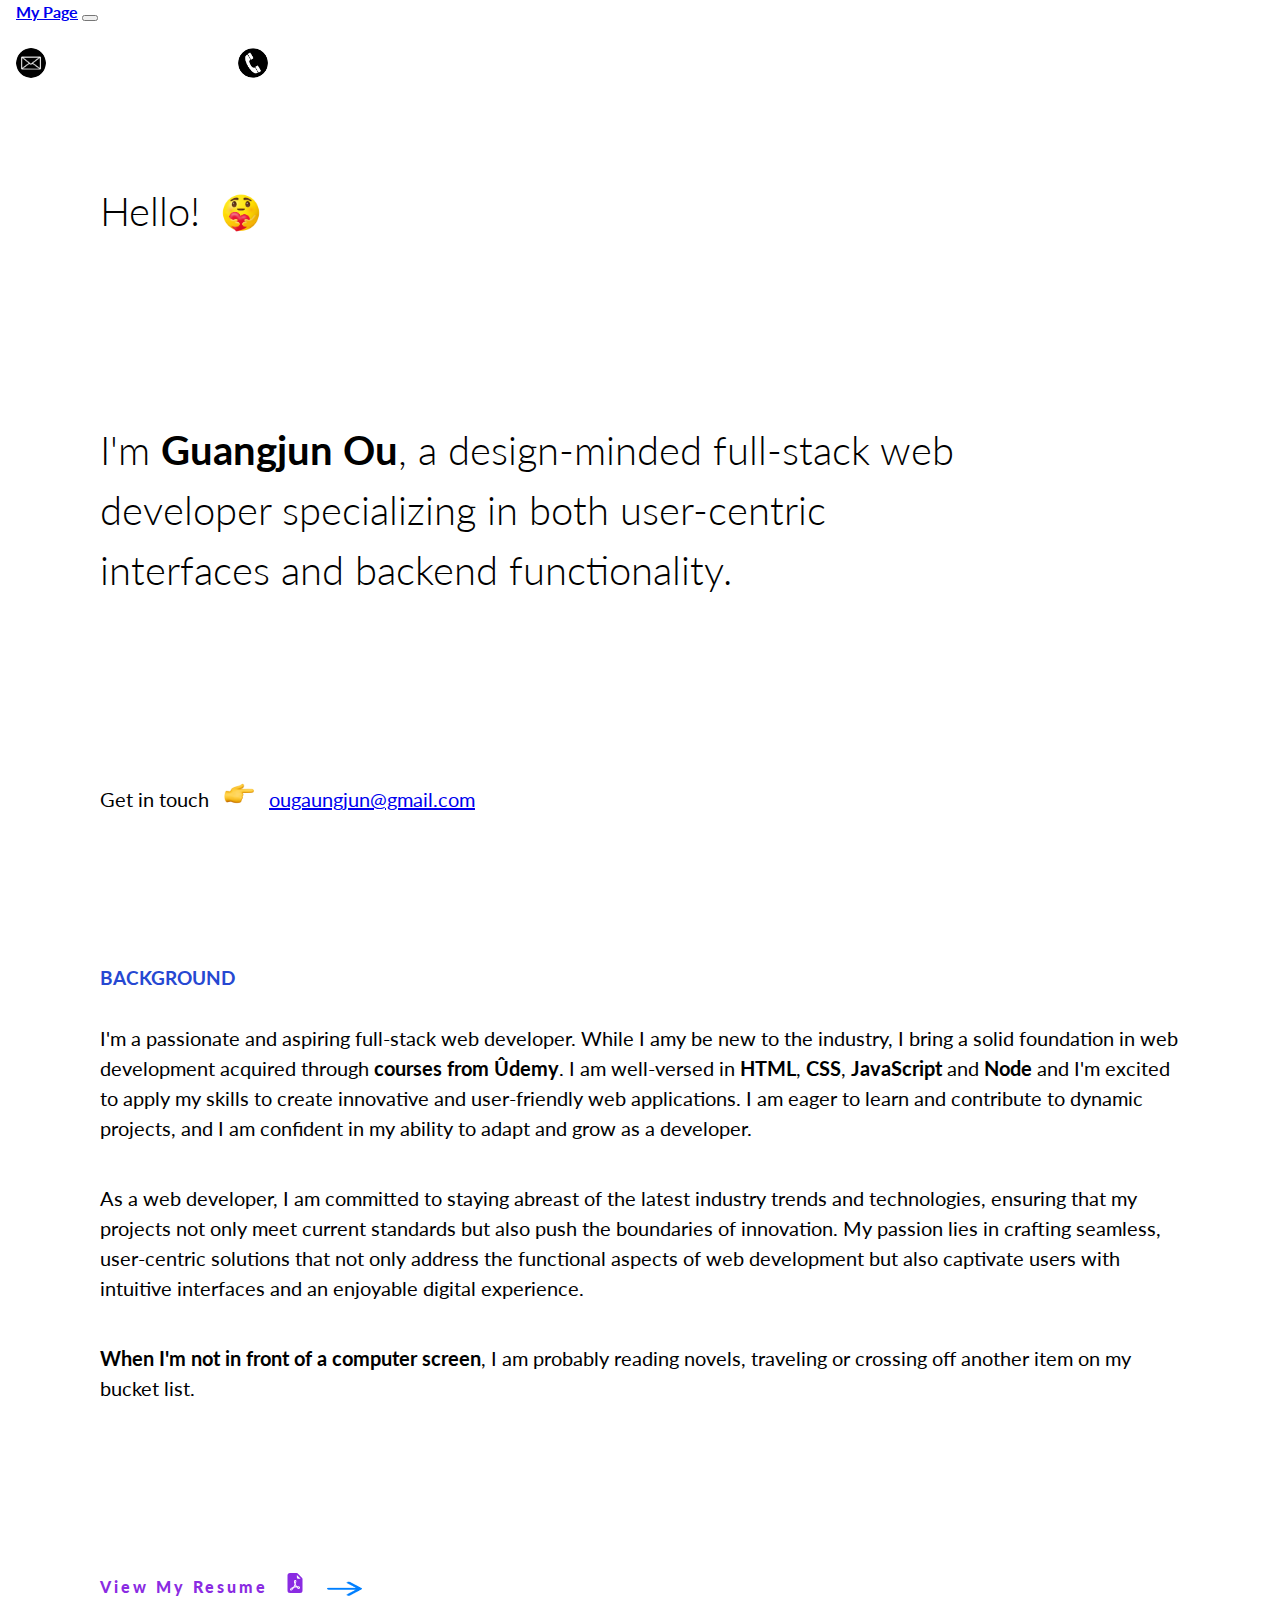
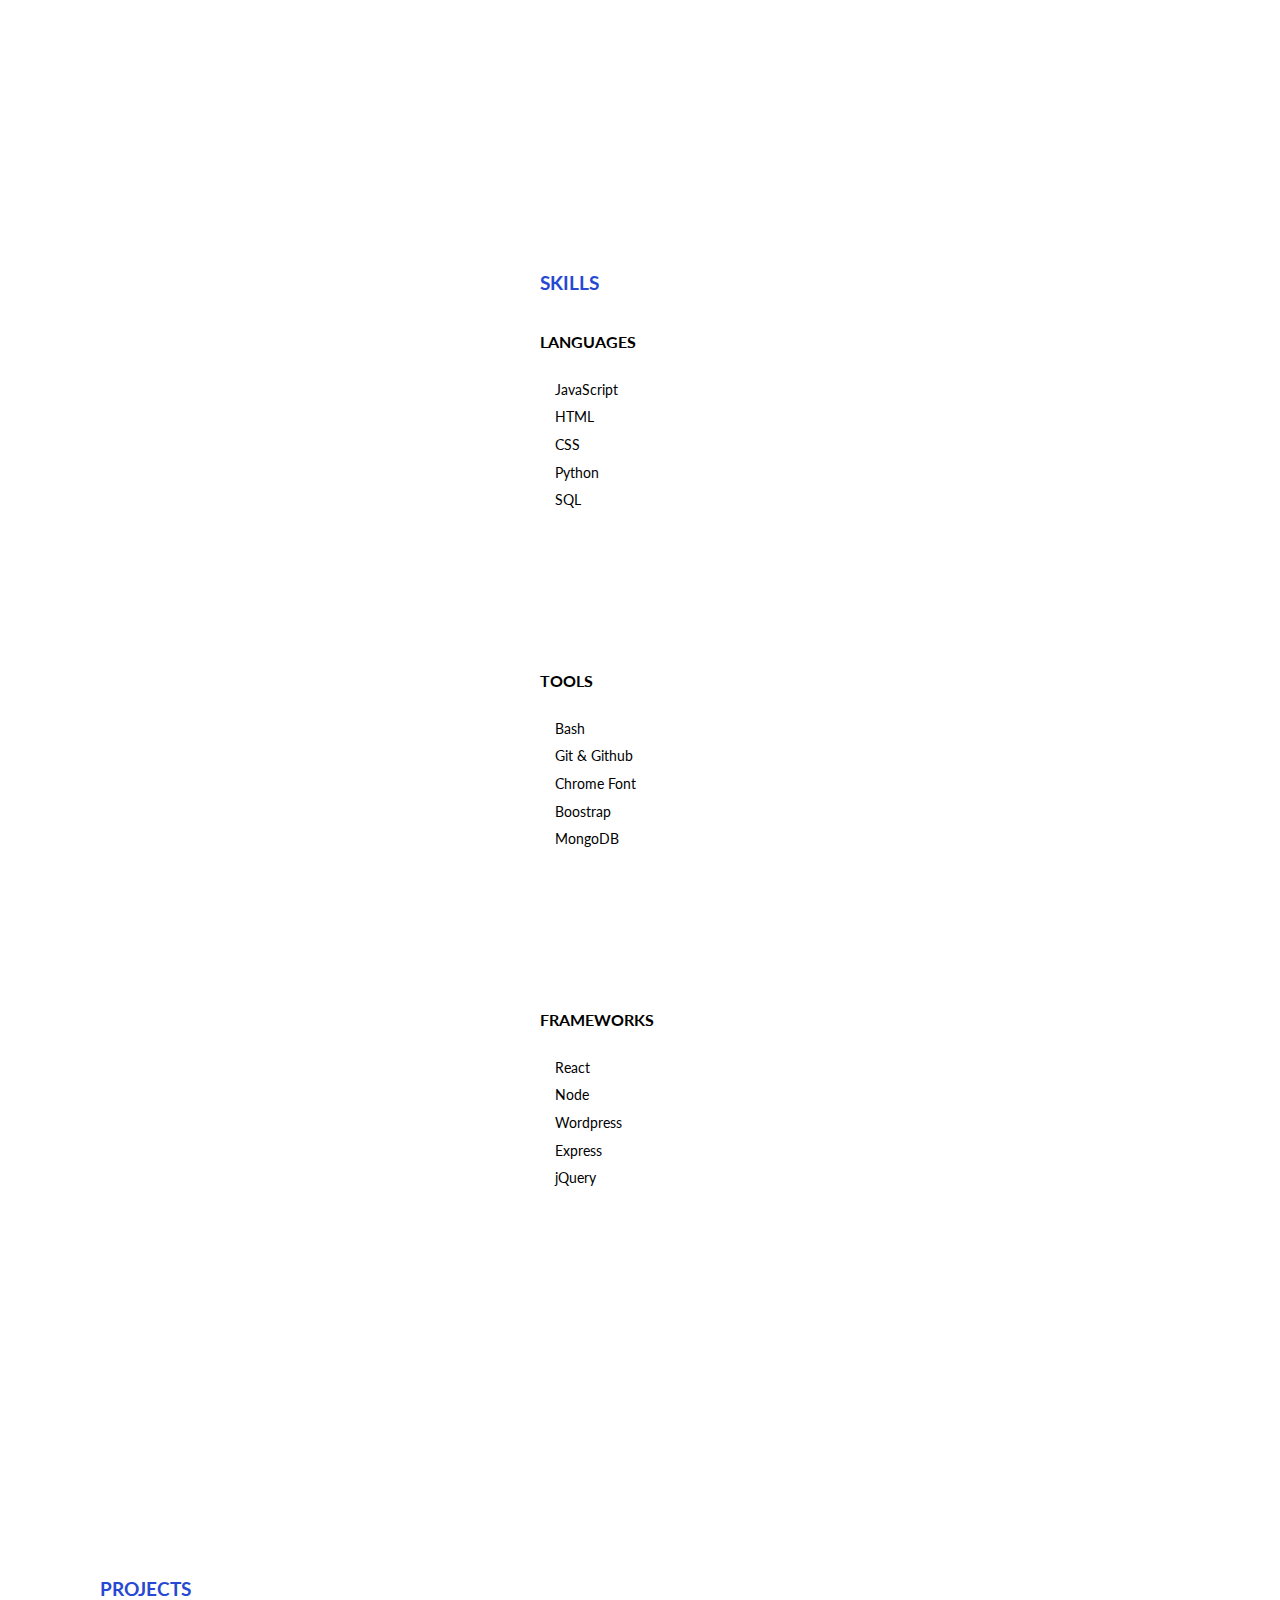
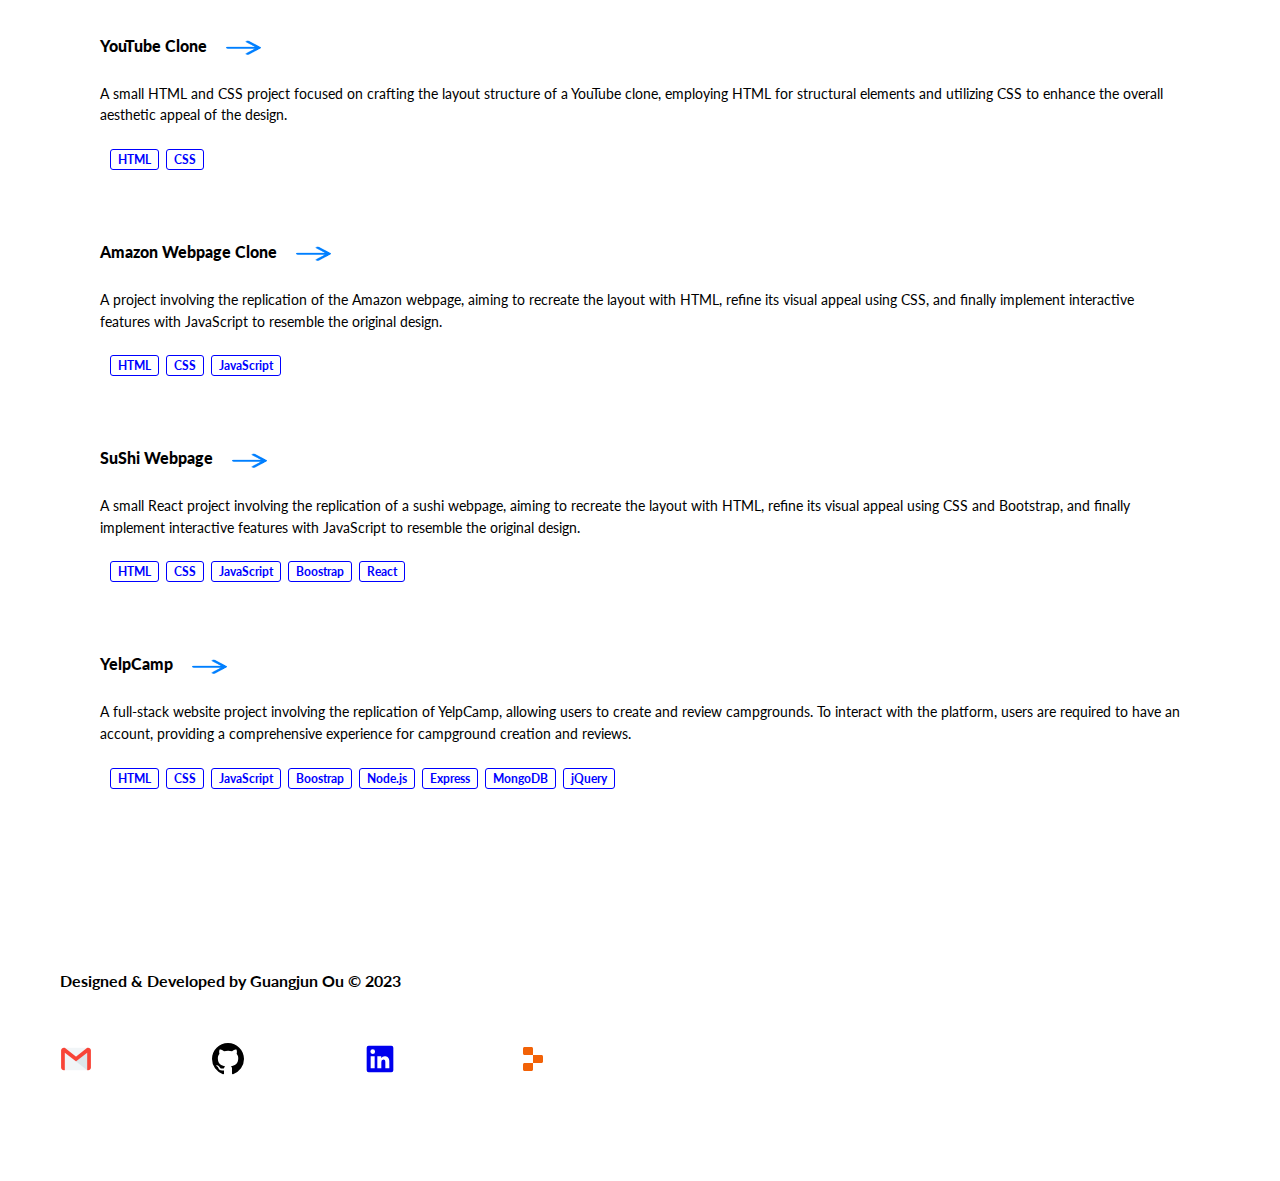
<file: index.html>
<!DOCTYPE html>
<html lang="en">
    <head>
        <meta charset="UTF-8">
        <meta name="viewport" content="initial-scale=1,maximum-scale=1,user-scalable=no">
    <title>Resume</title>

    <link href="https://cdn.jsdelivr.net/npm/bootstrap@5.3.2/dist/css/bootstrap.min.css" rel="stylesheet" integrity="sha384-T3c6CoIi6uLrA9TneNEoa7RxnatzjcDSCmG1MXxSR1GAsXEV/Dwwykc2MPK8M2HN" crossorigin="anonymous">

    <link rel="preconnect" href="https://fonts.googleapis.com">
    <link rel="preconnect" href="https://fonts.gstatic.com" crossorigin>
    <link href="https://fonts.googleapis.com/css2?family=Lato:wght@400;700;900&family=Roboto:wght@400;500;700&display=swap" rel="stylesheet">

    <link rel="stylesheet" href="./CSS/general.css">
    <link rel="stylesheet" href="./CSS/intro.css">
    <link rel="stylesheet" href="./CSS/navbar.css">
    <link rel="stylesheet" href="./CSS/background.css">
    <link rel="stylesheet" href="./CSS/resume-link.css">
    <link rel="stylesheet" href="./CSS/skills.css">
    <link rel="stylesheet" href="./CSS/projects.css">
    <link rel="stylesheet" href="./CSS/top-button.css">
    <link rel="stylesheet" href="./CSS/footer.css">

    
    </head>
    <body>

        <nav class="navbar sticky-top navbar-expand-lg navbar-dark bg-dark">
            <div class="container-fluid">
              <a class="navbar-brand" href="#">My Page</a>
              <button class="navbar-toggler" type="button" data-bs-toggle="collapse" data-bs-target="#navbarNavAltMarkup" aria-controls="navbarNavAltMarkup" aria-expanded="false" aria-label="Toggle navigation">
                <span class="navbar-toggler-icon"></span>
              </button>
              <div class="collapse navbar-collapse" id="navbarNavAltMarkup">
                <div class="navbar-nav me-auto">
                  <a class="nav-link"  href="#intro">Introduction</a>
                  <a class="nav-link" href="#background">Background</a>
                  <a class="nav-link" href="#skills">Skills</a>
                  <a class="nav-link" href="#projects">Projects</a>
                </div>
                <div class="navbar-nav">
                    <a class="nav-link" href="mailto:ougaungjun@gmail.com" target="_blank"><img class="emoji_email" src="./img/email-icon.png">ougaungjun@gmail.com</a>
                    <a class="nav-link" href="#"><img class="emoji_phone" src="./img/phone-icon.png">514 692 2851</a>
                </div>
              </div>
            </div>
          </nav>

        <main class="container mt-5 intro" id="intro">
            <h1 class="intro__hello">Hello!
                <span class="emoji_heart"><img class="emoji_heart" src="./img/huge&heart.png" alt="heart"></span>
            </h1>
            
            <h2 class="intro__tagline">I'm
                <span class="name">Guangjun Ou</span>, a design-minded full-stack web developer specializing in both user-centric interfaces and backend functionality.
            </h2>
            
            <h3 class="intro__contact">
                <span>Get in touch </span>
                <span class="emoji_pointer"><img class="emoji_pointer" src="./img/pointright.png" alt="pointer"></span>
                  <a href="mailto:ougaungjun@gmail.com" target="_blank" class="highlight-link">ougaungjun@gmail.com</a>
                </span>
              </h3>
        </main>


        <section class="container mt-5 section" id="background">
            <div class="row background_row">
                <div class="col-lg-3 col-md-3 col-sm-auto">
                    <div class="section__title">BACKGROUND</div>
                </div>
                <div class="col-lg-8 col-md-9 col-sm-auto background-p">
                    <p class="text-start lh-base text_intro">
                        I'm a passionate and aspiring full-stack web developer. While I amy be new to the industry, I bring a solid foundation in web development acquired through <strong>courses from Ûdemy</strong>. I am well-versed in <b>HTML</b>, <b>CSS</b>, <b>JavaScript</b> and <b>Node</b> and I'm excited to apply my skills to create innovative and user-friendly web applications. I am eager to learn and contribute to dynamic projects, and I am confident in my ability to adapt and grow as a developer.
                      </p>
                  
                      <p class="text-start text_intro">
                        As a web developer, I am committed to staying abreast of the latest industry trends and technologies, ensuring that my projects not only meet current standards but also push the boundaries of innovation. My passion lies in crafting seamless, user-centric solutions that not only address the functional aspects of web development but also captivate users with intuitive interfaces and an enjoyable digital experience.
                      </p>
                  
                      <p class="text-start text_intro">
                        <strong>When I'm not in front of a computer screen</strong>,  I am probably reading novels, traveling or crossing off another item on my bucket list.
                      </p>
                </div>
                <div class="row resume-link ">
                <div class="col  resume-pad">
                  <a href="./Guangjun Ou web developer.pdf" target="_blank" class="arrow-link">
                    View My Resume 
                    <svg class="file" xmlns="http://www.w3.org/2000/svg" width="20" height="20" fill="currentColor" class="bi bi-file-earmark-pdf-fill" viewBox="0 0 16 16">
                      <path d="M5.523 12.424c.14-.082.293-.162.459-.238a7.878 7.878 0 0 1-.45.606c-.28.337-.498.516-.635.572a.266.266 0 0 1-.035.012.282.282 0 0 1-.026-.044c-.056-.11-.054-.216.04-.36.106-.165.319-.354.647-.548m2.455-1.647c-.119.025-.237.05-.356.078a21.148 21.148 0 0 0 .5-1.05 12.045 12.045 0 0 0 .51.858c-.217.032-.436.07-.654.114m2.525.939a3.881 3.881 0 0 1-.435-.41c.228.005.434.022.612.054.317.057.466.147.518.209a.095.095 0 0 1 .026.064.436.436 0 0 1-.06.2.307.307 0 0 1-.094.124.107.107 0 0 1-.069.015c-.09-.003-.258-.066-.498-.256M8.278 6.97c-.04.244-.108.524-.2.829a4.86 4.86 0 0 1-.089-.346c-.076-.353-.087-.63-.046-.822.038-.177.11-.248.196-.283a.517.517 0 0 1 .145-.04c.013.03.028.092.032.198.005.122-.007.277-.038.465z"/>
                      <path fill-rule="evenodd" d="M4 0h5.293A1 1 0 0 1 10 .293L13.707 4a1 1 0 0 1 .293.707V14a2 2 0 0 1-2 2H4a2 2 0 0 1-2-2V2a2 2 0 0 1 2-2m5.5 1.5v2a1 1 0 0 0 1 1h2zM4.165 13.668c.09.18.23.343.438.419.207.075.412.04.58-.03.318-.13.635-.436.926-.786.333-.401.683-.927 1.021-1.51a11.651 11.651 0 0 1 1.997-.406c.3.383.61.713.91.95.28.22.603.403.934.417a.856.856 0 0 0 .51-.138c.155-.101.27-.247.354-.416.09-.181.145-.37.138-.563a.844.844 0 0 0-.2-.518c-.226-.27-.596-.4-.96-.465a5.76 5.76 0 0 0-1.335-.05 10.954 10.954 0 0 1-.98-1.686c.25-.66.437-1.284.52-1.794.036-.218.055-.426.048-.614a1.238 1.238 0 0 0-.127-.538.7.7 0 0 0-.477-.365c-.202-.043-.41 0-.601.077-.377.15-.576.47-.651.823-.073.34-.04.736.046 1.136.088.406.238.848.43 1.295a19.697 19.697 0 0 1-1.062 2.227 7.662 7.662 0 0 0-1.482.645c-.37.22-.699.48-.897.787-.21.326-.275.714-.08 1.103z"/>
                    </svg>
                    <img src="./img/arrow.png" alt="">
                  </a>
                </div>
                </div>
            </div>
          </section>

          <section class="" id="skills"></section>
            <div class="container mt-5 section js-skills-item"></div>
          </section>

          <section class="container mt-5 section" id="projects">
            <div class="row projects_row">
              <div class="col-lg-3 col-md-3 col-sm-auto">
                  <div class="section__title">Projects</div>
              </div>
              <div class="col-lg-8 col-md-9 col-sm-auto">
                <div class="section__content js-projects">
                </div>
              </div>
            </div>
          </section>

          <!-- <button id="top-button"> -->
            <h1 class="text" id="top-button">
              <svg xmlns="http://www.w3.org/2000/svg" width="24" height="24" fill="currentColor" class="bi bi-caret-up-square-fill" viewBox="0 0 16 16">
                <path d="M0 2a2 2 0 0 1 2-2h12a2 2 0 0 1 2 2v12a2 2 0 0 1-2 2H2a2 2 0 0 1-2-2zm4 9h8a.5.5 0 0 0 .374-.832l-4-4.5a.5.5 0 0 0-.748 0l-4 4.5A.5.5 0 0 0 4 11"/>
              </svg>
            </h1>
          <!-- </button> -->
        
          <footer class="container footer">
            <div class="row">
              <div class="col-lg-5 col-md-5 col-sm-5 footer_copyright">
                <div class="top">
                  <span>Designed &amp; Developed by</span>
                </div>
                <div class="bottom">
                  <span>Guangjun Ou</span>
                  <span>&copy; 2023</span>
                </div>
                </div>
              <div class="col-lg-5 col-md-auto col-sm-auto footer_links">
                <div class="footer_logo js-wave">
                  <a href="mailto:ougaungjun@gmail.com" target="_blank" title="Google EMAIL"><img class="footer_email" src="./img/email-logo.png" alt="email_logo"></a>
                </div>
                <div class="footer_logo js-wave1">
                  <a href="https://github.com/guangjunou" target="_blank" title="github">
                    <svg height="32" aria-hidden="true" viewBox="0 0 16 16" version="1.1" width="32" data-view-component="true" class="octicon octicon-mark-github v-align-middle color-fg-default">
                      <path d="M8 0c4.42 0 8 3.58 8 8a8.013 8.013 0 0 1-5.45 7.59c-.4.08-.55-.17-.55-.38 0-.27.01-1.13.01-2.2 0-.75-.25-1.23-.54-1.48 1.78-.2 3.65-.88 3.65-3.95 0-.88-.31-1.59-.82-2.15.08-.2.36-1.02-.08-2.12 0 0-.67-.22-2.2.82-.64-.18-1.32-.27-2-.27-.68 0-1.36.09-2 .27-1.53-1.03-2.2-.82-2.2-.82-.44 1.1-.16 1.92-.08 2.12-.51.56-.82 1.28-.82 2.15 0 3.06 1.86 3.75 3.64 3.95-.23.2-.44.55-.51 1.07-.46.21-1.61.55-2.33-.66-.15-.24-.6-.83-1.23-.82-.67.01-.27.38.01.53.34.19.73.9.82 1.13.16.45.68 1.31 2.69.94 0 .67.01 1.3.01 1.49 0 .21-.15.45-.55.38A7.995 7.995 0 0 1 0 8c0-4.42 3.58-8 8-8Z"></path>
                    </svg>
                  </a>
                </div>
                <div class="footer_logo js-wave2">
                  <a href="https://www.linkedin.com/in/guangjunou/" target="_blank" title="linkedin">
                    <svg xmlns="http://www.w3.org/2000/svg" viewBox="0 0 24 24" data-supported-dps="32x32" fill="currentColor" class="mercado-match" width="32" height="32" focusable="false">
                      <path d="M20.5 2h-17A1.5 1.5 0 002 3.5v17A1.5 1.5 0 003.5 22h17a1.5 1.5 0 001.5-1.5v-17A1.5 1.5 0 0020.5 2zM8 19H5v-9h3zM6.5 8.25A1.75 1.75 0 118.3 6.5a1.78 1.78 0 01-1.8 1.75zM19 19h-3v-4.74c0-1.42-.6-1.93-1.38-1.93A1.74 1.74 0 0013 14.19a.66.66 0 000 .14V19h-3v-9h2.9v1.3a3.11 3.11 0 012.7-1.4c1.55 0 3.36.86 3.36 3.66z"></path>
                    </svg>
                  </a>
                </div>
                <div class="footer_logo js-wave3">
                  <a href="https://replit.com/@15999932000go" target="_blank" title="replit">
                    <svg width="32" height="32" viewBox="0 0 32 32" fill="none" xmlns="http://www.w3.org/2000/svg"><path d="M7 5.5C7 4.67157 7.67157 4 8.5 4H15.5C16.3284 4 17 4.67157 17 5.5V12H8.5C7.67157 12 7 11.3284 7 10.5V5.5Z" fill="#F26207"></path><path d="M17 12H25.5C26.3284 12 27 12.6716 27 13.5V18.5C27 19.3284 26.3284 20 25.5 20H17V12Z" fill="#F26207"></path><path d="M7 21.5C7 20.6716 7.67157 20 8.5 20H17V26.5C17 27.3284 16.3284 28 15.5 28H8.5C7.67157 28 7 27.3284 7 26.5V21.5Z" fill="#F26207"></path></svg>
                  </a>

                </div>
            </div>
            </div>
          </footer>
      
     
        <script src="https://cdn.jsdelivr.net/npm/bootstrap@5.3.2/dist/js/bootstrap.min.js" integrity="sha384-BBtl+eGJRgqQAUMxJ7pMwbEyER4l1g+O15P+16Ep7Q9Q+zqX6gSbd85u4mG4QzX+" crossorigin="anonymous"></script>

        <script src="./Javascript/skills.js"></script>
        <script src="./Javascript/project.js"></script>
        <script src="./Javascript/top-button.js"></script>
        <script src="./Javascript/wave.js"></script>

    </body>
</html>
</file>
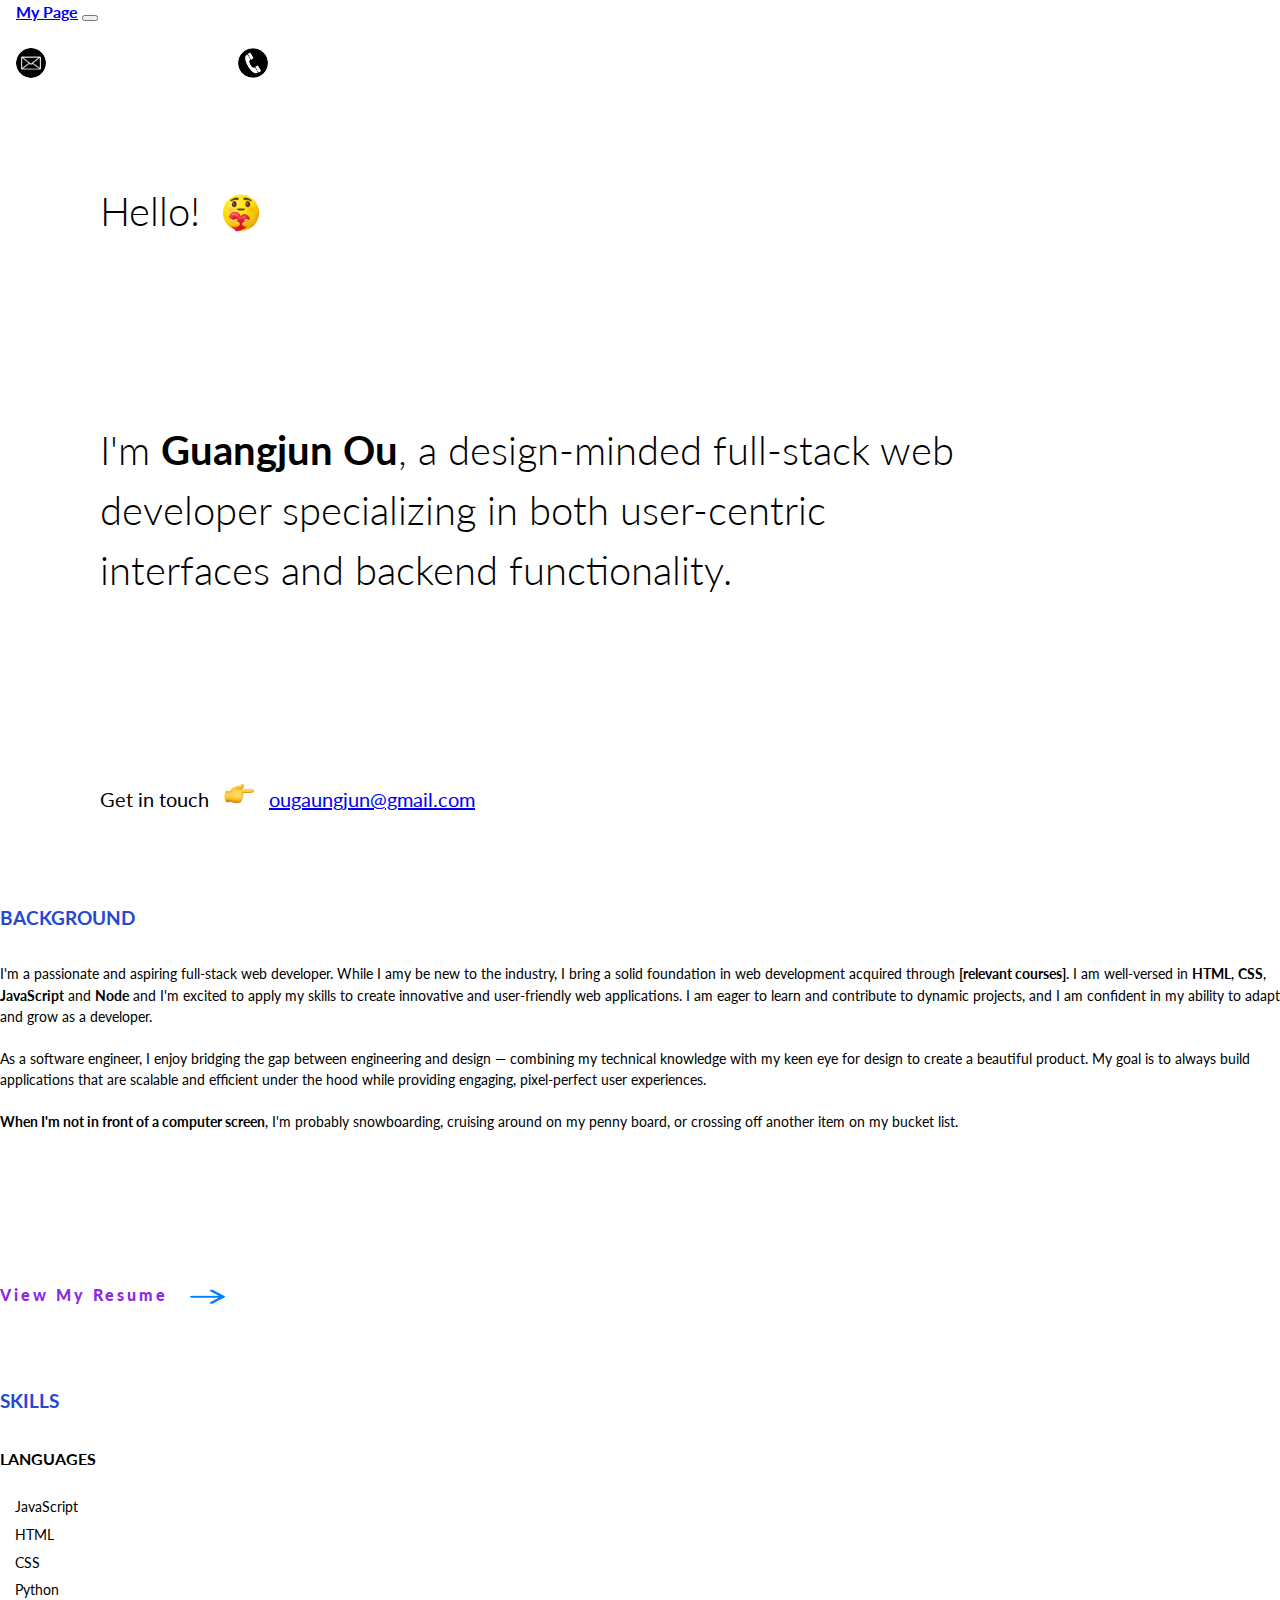
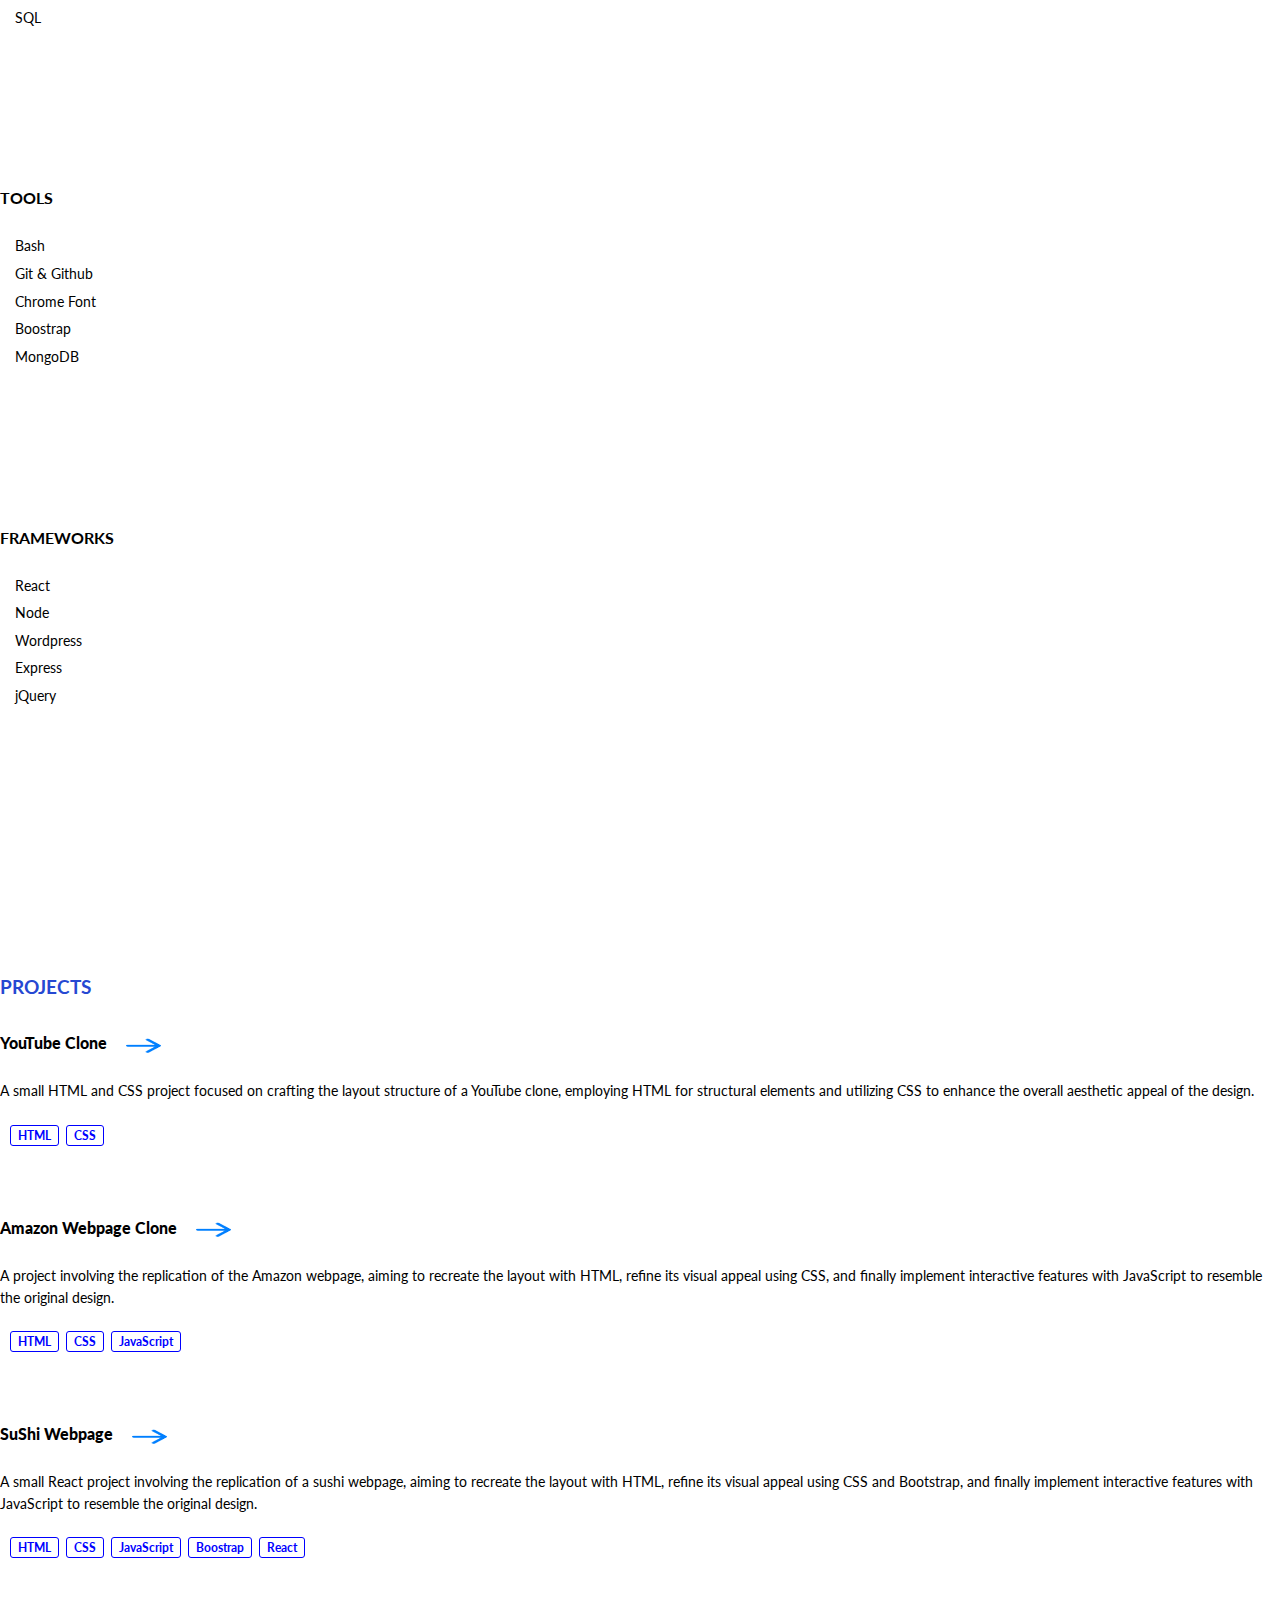
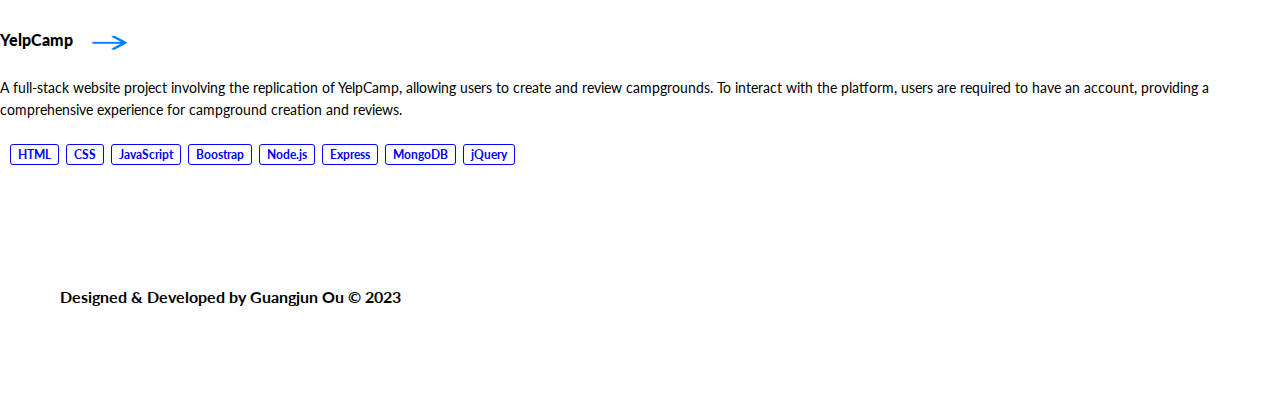
<file: resume.html>
<!DOCTYPE html>
<html lang="en">
    <head>
        <meta charset="UTF-8">
        <meta name="viewport" content="initial-scale=1,maximum-scale=1,user-scalable=no">
    <title>Resume</title>

    <link href="https://cdn.jsdelivr.net/npm/bootstrap@5.3.2/dist/css/bootstrap.min.css" rel="stylesheet" integrity="sha384-T3c6CoIi6uLrA9TneNEoa7RxnatzjcDSCmG1MXxSR1GAsXEV/Dwwykc2MPK8M2HN" crossorigin="anonymous">

    <link rel="preconnect" href="https://fonts.googleapis.com">
    <link rel="preconnect" href="https://fonts.gstatic.com" crossorigin>
    <link href="https://fonts.googleapis.com/css2?family=Lato:wght@400;700;900&family=Roboto:wght@400;500;700&display=swap" rel="stylesheet">

    <link rel="stylesheet" href="./CSS/general.css">
    <link rel="stylesheet" href="./CSS/intro.css">
    <link rel="stylesheet" href="./CSS/navbar.css">
    <link rel="stylesheet" href="./CSS/background.css">
    <link rel="stylesheet" href="./CSS/resume-link.css">
    <link rel="stylesheet" href="./CSS/skills.css">
    <link rel="stylesheet" href="./CSS/projects.css">
    <link rel="stylesheet" href="./CSS/top-button.css">
    <link rel="stylesheet" href="./CSS/footer.css">

    
    </head>
    <body>

        <nav class="navbar sticky-top navbar-expand-lg navbar-dark bg-dark">
            <div class="container-fluid">
              <a class="navbar-brand" href="#">My Page</a>
              <button class="navbar-toggler" type="button" data-bs-toggle="collapse" data-bs-target="#navbarNavAltMarkup" aria-controls="navbarNavAltMarkup" aria-expanded="false" aria-label="Toggle navigation">
                <span class="navbar-toggler-icon"></span>
              </button>
              <div class="collapse navbar-collapse" id="navbarNavAltMarkup">
                <div class="navbar-nav me-auto">
                  <a class="nav-link"  href="#intro">Introduction</a>
                  <a class="nav-link" href="#background">Background</a>
                  <a class="nav-link" href="#skills">Skills</a>
                  <a class="nav-link" href="#projects">Projects</a>
                </div>
                <div class="navbar-nav">
                    <a class="nav-link" href="mailto:ougaungjun@gmail.com" target="_blank"><img class="emoji_email" src="./img/email-icon.png">ougaungjun@gmail.com</a>
                    <a class="nav-link" href="#"><img class="emoji_phone" src="./img/phone-icon.png">514 692 2851</a>
                </div>
              </div>
            </div>
          </nav>

        <main class="container mt-5 intro" id="intro">
            <h1 class="intro__hello">Hello!
                <span class="emoji_heart"><img class="emoji_heart" src="./img/huge&heart.png" alt="heart"></span>
            </h1>
            
            <h2 class="intro__tagline">I'm
                <span class="name">Guangjun Ou</span>, a design-minded full-stack web developer specializing in both user-centric interfaces and backend functionality.
            </h2>
            
            <h3 class="intro__contact">
                <span>Get in touch </span>
                <span class="emoji_pointer"><img class="emoji_pointer" src="./img/pointright.png" alt="pointer"></span>
                  <a href="mailto:ougaungjun@gmail.com" target="_blank" class="highlight-link">ougaungjun@gmail.com</a>
                </span>
              </h3>
        </main>


        <section class="container mt-5 background" id="background">
            <div class="row background_row">
                <div class="col-lg-3 col-md-3 col-sm-auto">
                    <div class="section__title">BACKGROUND</div>
                </div>
                <div class="col-lg-8 col-md-9 col-sm-auto background-p">
                    <p class="text-start lh-base">
                        I'm a passionate and aspiring full-stack web developer. While I amy be new to the industry, I bring a solid foundation in web development acquired through <strong>[relevant courses]</strong>. I am well-versed in <b>HTML</b>, <b>CSS</b>, <b>JavaScript</b> and <b>Node</b> and I'm excited to apply my skills to create innovative and user-friendly web applications. I am eager to learn and contribute to dynamic projects, and I am confident in my ability to adapt and grow as a developer.
                      </p>
                  
                      <p class="text-start">
                        As a software engineer, I enjoy bridging the gap between engineering and design &mdash; combining my technical knowledge
                        with my keen eye for design to create a beautiful product. My goal is to always build applications that are scalable
                        and efficient under the hood while providing engaging, pixel-perfect user experiences.
                      </p>
                  
                      <p class="text-start">
                        <strong>When I'm not in front of a computer screen</strong>, I'm probably snowboarding, cruising around on my penny board,
                        or crossing off another item on my bucket list.
                      </p>
                </div>
                <div class="row resume-link ">
                <a href="" target="_blank" class="arrow-link">View My Resume <img src="./img/arrow.png" alt=""></a>
                </div>
            </div>
          </section>

          <section class="container mt-5 skills" id="skills"></section>
            <div class="js-skills-item"></div>
          </section>

          <section class="container mt-5 projects" id="projects">
            <div class="row projects_row">
              <div class="col-lg-3 col-md-3 col-sm-auto">
                  <div class="section__title">Projects</div>
              </div>
              <div class="col-lg-8 col-md-9 col-sm-auto">
                <div class="section__content js-projects">
                </div>
              </div>
            </div>
          </section>

          <button id="top-button">
            <p class="text">UP</p>
          </button>
        
          <footer class="footer">
            <div class="footer_copyright">
              <div class="top">
                <span>Designed &amp; Developed by</span>
              </div>
              <div class="bottom">
                <span>Guangjun Ou</span>
                <span>&copy; 2023</span>
              </div>
            </div>
          </footer>
      
     
        <script src="https://cdn.jsdelivr.net/npm/bootstrap@5.3.2/dist/js/bootstrap.min.js" integrity="sha384-BBtl+eGJRgqQAUMxJ7pMwbEyER4l1g+O15P+16Ep7Q9Q+zqX6gSbd85u4mG4QzX+" crossorigin="anonymous"></script>

        <script src="./Javascript/skills.js"></script>
        <script src="./Javascript/project.js"></script>
        <script src="./Javascript/top-button.js"></script>


    </body>
</html>
</file>
<file: CSS/general.css>
body {
    margin: 0;
    padding: 0;
    background-color: white;
    font-family: 'Lato', Arial;
    line-height: 1.5;
    width: 100%;
}  

.section {
    display: flex;
    justify-content: center;
    padding: 60px 100px;
}

.section__title {
    width: 200px;
    font-size: 1.2rem;
    font-weight: 700;
    color: rgb(38, 72, 210);
    text-transform: uppercase;
    margin-bottom: 30px;
}
</file>
<file: CSS/intro.css>
.intro__hello,
.intro__tagline  {
    font-size: 2.5rem;
    font-weight: 300;
    max-width: 900px;
    padding: 70px 100px;
    
}

.emoji_heart {
    width: 40px;
    height: 40px;
    margin-left: 5px;
    vertical-align: text-top;
}

.emoji_pointer {
    width: 30px;
    height: 30px;
    padding-top: 5px;
    margin-left: 5px;
    margin-right: 5px;
    vertical-align: text-bottom;
}

.name {
    font-weight: 700;
}

.intro__contact {
    font-size: 1.25rem;
    font-weight: 400;
    padding: 70px 100px;
    }
</file>
<file: CSS/navbar.css>
.navbar-brand {
    padding: 0.25rem 0;
    font-weight: 700;
    margin-left: 1rem;
    border-bottom: 0.25rem solid transparent;
}

.nav-link {
    padding: 0.25rem 0;
    font-weight: 700;
    color: rgba(255,255,255,0.5);
    margin-left: 1rem;
    border-bottom: 0.25rem solid transparent;
}

.nav-link:hover{
    color: rgba(255,255,255,0.5);
    border-bottom-color:rgba(255,255,255,0.5);
}


.emoji_email {
    border-radius: 50%;
    width: 30px;
    height: 30px;
    margin-right: 5px;
}

.emoji_phone {
    border-radius: 70%;
    width: 30px;
    height: 30px;
    margin-right: 8px;
}
</file>
<file: CSS/background.css>
/* .background {
        display: flex;
        justify-content: center;
        margin-bottom: 50px;
        padding-top: 70px;
        padding-left: 110px;
        padding-bottom: 70px;
        text-align: left;
    } */

.text_intro {
    padding-bottom: 20px;
    font-size: 20px;
}
</file>
<file: CSS/resume-link.css>
.resume-link {
    display: flex;
    text-align: center;
    color: blueviolet ;
    margin-top: 150px;
    text-decoration: none;
    text-wrap: nowrap;
    letter-spacing: 3px;
}

.file {
    margin-left: 10px;
}

.resume-pad {
    margin-bottom: 70px;
}
</file>
<file: CSS/skills.css>
.skills_row {
        margin-bottom: 50px;
        padding-top: 80px;
        text-align: left;
}
.skills-title {
    /* padding-right: 280px; */
}

.skill {
    display: flex;
    justify-content: space-between;
    padding-bottom: 140px;
    margin-right: 45px;
}

.skills_label {
    width: 47%;
    padding-top: 2px;
    margin-right: 6px;
    margin-bottom: 25px;
    font-weight: 700;
    color: black;
    text-transform: uppercase;
}

.skills_items {
    list-style-type: none;
    margin-left: 0;
    padding-left: 15px;
  }
    
.skills_item {
    margin-bottom: 6px;
    font-size: 0.9rem;
}
</file>
<file: CSS/projects.css>
/* .projects {
    padding-bottom: 100px;
    padding-left: 100px; 
} */

.projects_row {
    padding-top: 60px;
}


.project {
    padding-bottom: 70px;
    text-align: left;
}


.project_name {
    margin-bottom: 25px;
}

.arrow-link {
    text-decoration: none;
    color: inherit;
    font-weight: 900;
}

.arrow-link img {
    position: relative;
    display: inline-block;
    padding-left: 15px;
    vertical-align: middle;
    height: 15px;
    width: 35px;
}

.project_used {
    display: inline-block;
    padding-left: 10px;
}

.project_item {
      margin: 3px 3px 3px 0;
      font-family: 'Lato', Arial;
      font-size: 0.75rem;
      font-weight: 700;
      padding: 2px 7px;
      border-radius: 3px;
      color: blue;
      border: 1px solid blue;
      background: transparent;
      margin-left: 0;
}

p {
    font-size: 0.9rem;
    margin-bottom: 20px;
  }
</file>
<file: CSS/top-button.css>
#top-button {
    position: fixed;
    /* width: 35px;
    height: 30px; */
    bottom: 25px;
    right: 30px;
    border: none;
    background-color: white;
    cursor: pointer;
    display: none;
}

.text {
    color: red;
    /* margin-right: 3px;
    margin-top: 2px; */
}

.text:hover {
    color: blue;
  }
</file>
<file: CSS/footer.css>
.footer {
    padding: 50px 0px;
    display: flex;
    justify-content: space-between;
    align-items: center;
}

.footer_copyright {
    font-weight: 700;
    padding-left: 60px;
    padding-right: 200px;
    padding-bottom: 50px;
}

.top, 
.bottom {
      display: inline-block;
      text-wrap: nowrap;
}

.footer_links {
    display: flex;
    justify-content: center;
    align-items: center;
    padding-bottom: 50px;
    padding-left: 60px;
}


.footer_logo {
    position: relative;
    display: inline-block;
    margin-right: 120px;
    transition: transform 0.3s ease-in-out;
}


.footer_logo.wave {
    transform: rotate(-30deg);
}
.footer_logo.wave1 {
    transform: rotate(30deg);
}
/* .footer_logo.wave2 {
    transform: rotateY(50deg);
} */
@keyframes wave2 {
    from {transform: rotate(-15deg);}
    to {transform: rotate(15deg);}
}
.footer_logo.wave2 {
    animation-duration: 1s;
    animation-fill-mode: both;
    animation-name: wave2
}

@keyframes wave3 {
    from {transform: rotate(-30deg) rotateY(50deg);}
    to {transform: rotateX(50deg) rotate(30deg);}
}
.footer_logo.wave3 {
    animation-duration: 1s;
    animation-fill-mode: both;
    animation-name: wave3
  }



.footer_email {
    width: 32px;
    height: 32px;
}
</file>
